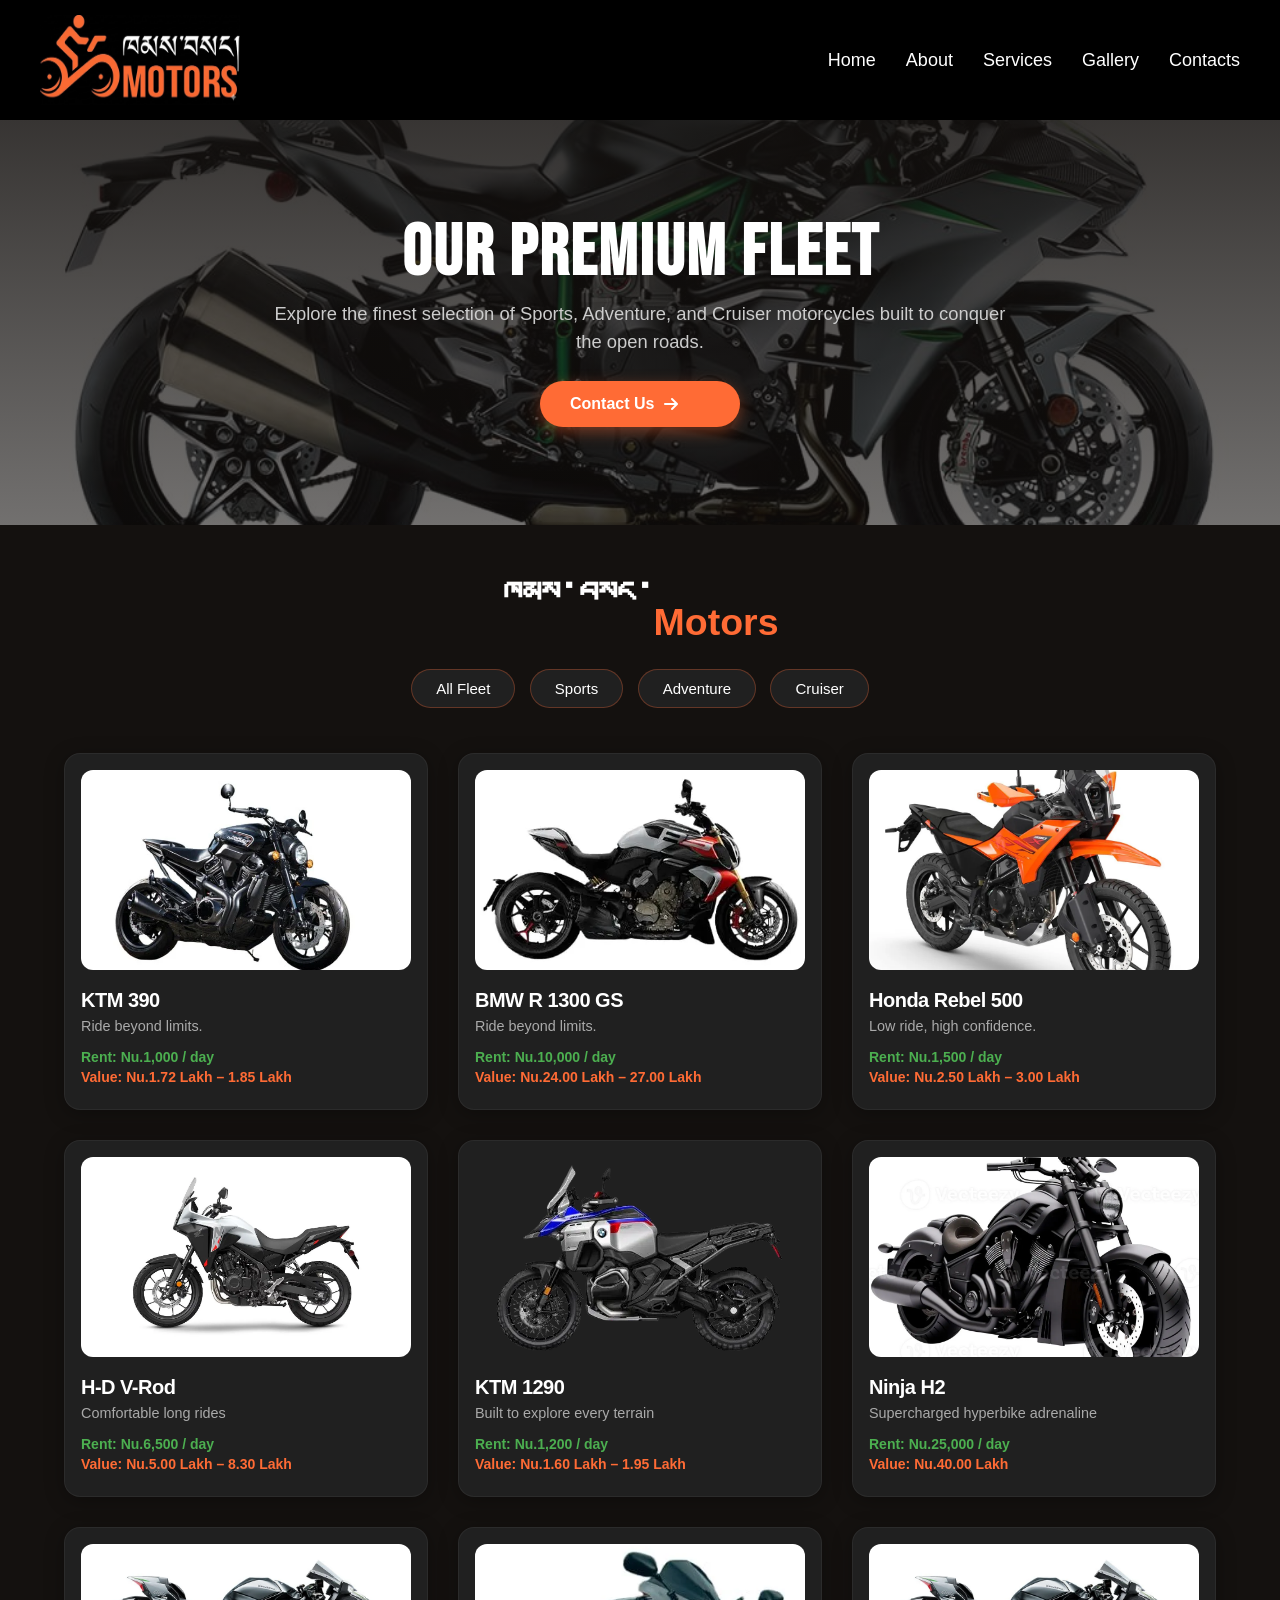
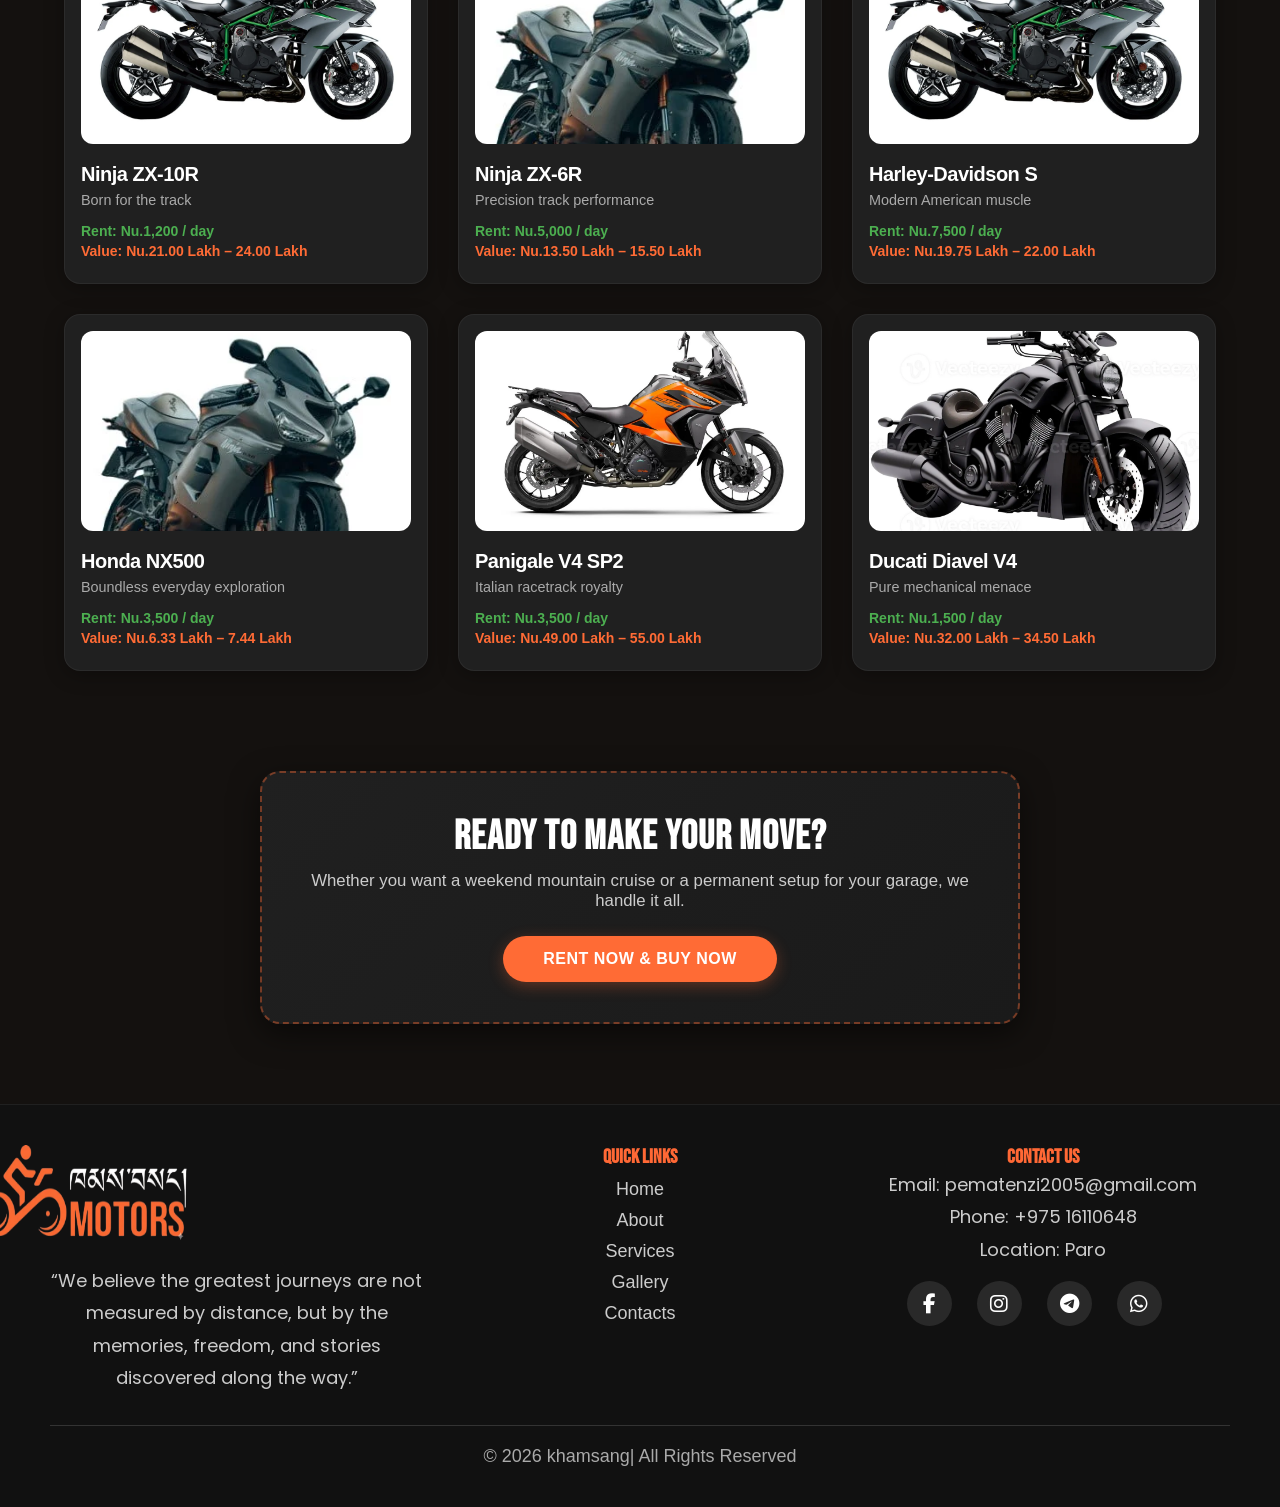
<file: gallery.html>
<!DOCTYPE html>
<html lang="en">
<head>
  <link rel="stylesheet" href="https://cdnjs.cloudflare.com/ajax/libs/font-awesome/6.4.0/css/all.min.css" />
  <meta charset="UTF-8">
  <meta name="viewport" content="width=device-width, initial-scale=1.0">
  <link rel="stylesheet" href="./CSS/gallery.css">
  <link rel="icon"  href="./image/logo 3.jpg">

  <title>Bike Fleet Gallery</title>
</head>
<body>
    
  <header>
    <div class="logo">
      <img src="./image/logo 3.jpg" loading="lazy" alt="Logo" />
    </div>

    <div class="menu-btn" onclick="Menu()">
      <i class="fa-solid fa-bars"></i>
    </div>

    <div class="nav" id="menu">
      <ul>
        <li><a href="index.html">Home</a></li>
        <li><a href="about.html">About</a></li>
        <li><a href="service.html">Services</a></li>
        <li><a href="gallery.html">Gallery</a></li>
        <li><a href="contact.html">Contacts</a></li>
      </ul>
    </div>
  </header>

  <section class="gallery-hero">
    <div class="hero-overlay"></div>
    <div class="hero-content">
      <h1>Our Premium Fleet</h1>
      <p>Explore the finest selection of Sports, Adventure, and Cruiser motorcycles built to conquer the open roads.</p>

      <a href="contact.html" class="service-btn">
              Contact Us
              <i class="fa-solid fa-arrow-right"></i>
              </a>

    </div>
  </section>

  <div class="brand-title">
    <h1><sup>ཁམས་བསང་</sup><span id="tp"><sub>Motors</sub></span></h1>
  </div>

  <div class="filter-buttons">
    <button onclick="filterBikes('all')">All Fleet</button>
    <button onclick="filterBikes('sports')">Sports</button>
    <button onclick="filterBikes('adventure')">Adventure</button>
    <button onclick="filterBikes('cruiser')">Cruiser</button>
  </div>

  <div class="container">
    
    <div class="card" data-category="adventure">
      <img src="./mainnnn/bike 8 G.webp" loading="lazy" alt="KTM 390">
      <h2>KTM 390</h2>
      <p>Ride beyond limits.</p>
      <div class="price">Rent: Nu.1,000 / day</div>
      <div class="price buying-price">Value: Nu.1.72 Lakh – 1.85 Lakh</div>
    </div>

    <div class="card" data-category="adventure">
      <img src="./mainnnn/BIKE 12 G.webp" loading="lazy" alt="BMW R 1300 GS">
      <h2>BMW R 1300 GS</h2>
      <p>Ride beyond limits.</p>
      <div class="price">Rent: Nu.10,000 / day</div>
      <div class="price buying-price">Value: Nu.24.00 Lakh – 27.00 Lakh</div>
    </div>

    <div class="card" data-category="cruiser">
      <img src="./mainnnn/bike 1 G.webp" loading="lazy" alt="Honda Rebel 500">
      <h2>Honda Rebel 500</h2>
      <p>Low ride, high confidence.</p>
      <div class="price">Rent: Nu.1,500 / day</div>
      <div class="price buying-price">Value: Nu.2.50 Lakh – 3.00 Lakh</div>
    </div>

    <div class="card" data-category="cruiser">
      <img src="./mainnnn/bike 10 G.webp" loading="lazy" alt="H-D V-Rod">
      <h2>H-D V-Rod</h2>
      <p>Comfortable long rides</p>
      <div class="price">Rent: Nu.6,500 / day</div>
      <div class="price buying-price">Value: Nu.5.00 Lakh – 8.30 Lakh</div>
    </div>

    <div class="card" data-category="adventure">
      <img src="./mainnnn/bike 3 G.webp" loading="lazy" alt="KTM 1290">
      <h2>KTM 1290</h2>
      <p>Built to explore every terrain</p>
      <div class="price">Rent: Nu.1,200 / day</div>
      <div class="price buying-price">Value: Nu.1.60 Lakh – 1.95 Lakh</div>
    </div>

    <div class="card" data-category="sports">
      <img src="./mainnnn/bike 4 G.webp" loading="lazy" alt="Ninja H2">
      <h2>Ninja H2</h2>
      <p>Supercharged hyperbike adrenaline</p>
      <div class="price">Rent: Nu.25,000 / day</div>
      <div class="price buying-price">Value: Nu.40.00 Lakh</div>
    </div>

    <div class="card" data-category="sports">
      <img src="./mainnnn/bike 6  G.webp" loading="lazy" alt="Ninja ZX-10R">
      <h2>Ninja ZX-10R</h2>
      <p>Born for the track</p>
      <div class="price">Rent: Nu.1,200 / day</div>
      <div class="price buying-price">Value: Nu.21.00 Lakh – 24.00 Lakh</div>
    </div>

    <div class="card" data-category="sports">
      <img src="./mainnnn/bike 9G.webp" loading="lazy" alt="Ninja ZX-6R">
      <h2>Ninja ZX-6R</h2>
      <p>Precision track performance</p>
      <div class="price">Rent: Nu.5,000 / day</div>
      <div class="price buying-price">Value: Nu.13.50 Lakh – 15.50 Lakh</div>
    </div>

    <div class="card" data-category="cruiser">
      <img src="./mainnnn/bike 6  G.webp" loading="lazy" alt="Harley-Davidson S">
      <h2>Harley-Davidson S</h2>
      <p>Modern American muscle</p>
      <div class="price">Rent: Nu.7,500 / day</div>
      <div class="price buying-price">Value: Nu.19.75 Lakh – 22.00 Lakh</div>
    </div>

    <div class="card" data-category="adventure">
      <img src="./mainnnn/bike 9G.webp"  loading="lazy" alt="Honda NX500">
      <h2>Honda NX500</h2>
      <p>Boundless everyday exploration</p>
      <div class="price">Rent: Nu.3,500 / day</div>
      <div class="price buying-price">Value: Nu.6.33 Lakh – 7.44 Lakh</div>
    </div>

    <div class="card" data-category="sports">
      <img src="./mainnnn/bike 5G.webp" loading="lazy" alt="Panigale V4 SP2">
      <h2>Panigale V4 SP2</h2>
      <p>Italian racetrack royalty</p>
      <div class="price">Rent: Nu.3,500 / day</div>
      <div class="price buying-price">Value: Nu.49.00 Lakh – 55.00 Lakh</div>
    </div>

    <div class="card" data-category="cruiser">
      <img src="./mainnnn/bike 4 G.webp" loading="lazy" alt="Ducati Diavel V4">
      <h2>Ducati Diavel V4</h2>
      <p>Pure mechanical menace</p>
      <div class="price">Rent: Nu.1,500 / day</div>
      <div class="price buying-price">Value: Nu.32.00 Lakh – 34.50 Lakh</div>
    </div>

  </div>

  <section class="action-banner">
    <div class="action-card">
      <h2>Ready to Make Your Move?</h2>
      <p>Whether you want a weekend mountain cruise or a permanent setup for your garage, we handle it all.</p>
      <a href="service.html#services-display" class="redirect-btn">Rent Now & Buy Now</a>
    </div>
  </section>

  <footer>

        <div class="footer-container">

            <div class="footer-box">
                <img src="./image/lobg.png " loading="lazy" id="logo">
                
                <p>
                   “We believe the greatest journeys are not measured by distance, but by the memories, freedom, and stories discovered along the way.”
                </p>
            </div>

           
            <div class="footer-box">
                <h3>Quick Links</h3>

                <ul>
                <li><a href="index.html">Home</a></li>
                <li><a href="about.html">About</a></li>
                <li><a href="service.html">Services</a></li>
                <li><a href="gallery.html">Gallery</a></li>
                <li><a href="contact.html">Contacts</a></li>
            </ul>
                
            </div>

            
             <div class="footer-box">
    <h3>Contact Us</h3>
    <p>Email: pematenzi2005@gmail.com</p>
    <p>Phone: +975 16110648</p>
    <p>Location: Paro</p>

    <div class="social-icons">
        <a href="https://www.facebook.com/KhamsangMotors" target="_blank">
            <i class="fa-brands fa-facebook-f"></i>
        </a>

        <a href="https://www.instagram.com/khamsangmotors" target="_blank">
            <i class="fa-brands fa-instagram"></i>
        </a>

        <a href="https://t.me/khamsangmotors" target="_blank">
            <i class="fa-brands fa-telegram"></i>
        </a>

        <a href="https://wa.me/97516110648" target="_blank">
            <i class="fa-brands fa-whatsapp"></i>
        </a>
    </div>
</div>
              
              

        </div>

        
        <div class="footer-bottom">
            <p>© 2026 khamsang| All Rights Reserved</p>
        </div>

    </footer>
  <script src="./JS/gallery.js"></script>
</body>
</html>
</file>
<file: CSS/gallery.css>
@import url('https://fonts.googleapis.com/css2?family=Bebas+Neue&display=swap');
@import url('https://fonts.googleapis.com/css2?family=Poppins:ital,wght@0,100;0,200;0,300;0,400;0,500;0,600;0,700;0,800;0,900;1,100;1,200;1,300;1,400;1,500;1,600;1,700;1,800;1,900&display=swap');
@import url('https://fonts.googleapis.com/css2?family=Montserrat:ital,wght@0,100..900;1,100..900&display=swap');

* {
  margin: 0;
  padding: 0;
  box-sizing: border-box;
  font-family:Arial, sans-serif;
}

body {
  background: #14110f;
  color: white;
}

/* Header Navbar Styling */
header {
    background: black;
    color: white;
    display: flex;
    justify-content: space-between;
    align-items: center;
    padding: 15px 40px;
    position: relative;
    z-index: 100;
}
       
.logo img {
    width: 200px;
    height: 90px;
    /* border-radius: 45px; */
    display: block;
}
        
.nav ul {
    display: flex;
    list-style: none;
    gap: 30px;
}

.nav ul li a {
    color: white;
    text-decoration: none;
    font-size: 18px;
    transition: 0.3s ease;
}

.nav ul li a:hover {
    color: #FF6B35;
}
        
.menu-btn {
    font-size: 30px;
    cursor: pointer;
    display: none;
    color: white;
}


/* BRAND NEW GALLERY HERO SECTION */
.gallery-hero {
  position: relative;
  width: 100%;
  height: 45vh;
  min-height: 350px;
  background-image: url('../image/img\ 6.jpg'); /* Dynamically falls back to your local ninja image */
  background-size: cover;
  background-position: center;
  background-repeat: no-repeat;
  display: flex;
  justify-content: center;
  align-items: center;
  text-align: center;
  padding: 20px;
}

.hero-overlay {
  position: absolute;
  top: 0;
  left: 0;
  width: 100%;
  height: 100%;
  background: linear-gradient(rgba(20, 17, 15, 0.85), rgba(20, 17, 15, 0.6));
  z-index: 1;
}

/*  */
.service-btn{
  width: 200px;
    display:flex;
    align-items:center;
    gap:10px;
    margin: auto;
    margin-top:25px;
    padding:14px 30px;
    background:#FF6B35;
    color:white;
    text-decoration:none;
    border-radius:50px;
    font-size:16px;
    font-weight:600;
    transition:0.3s ease;
    box-shadow:0 5px 15px rgba(255,107,53,0.4);
}

.service-btn:hover{
    background:white;
    color:#FF6B35;
    transform:translateY(-3px);
}

.service-btn i{
    transition:0.3s ease;
}

.service-btn:hover i{
    transform:translateX(5px);
}
/*  */

.hero-content {
  position: relative;
  z-index: 2;
  max-width: 750px;
}

.gallery-hero h1 {
  font-family: "Bebas Neue", sans-serif;
  font-size: 4.5rem;
  letter-spacing: 2px;
  color: white;
  margin: 0 0 10px 0; /* Resets global H1 margins inside hero */
  line-height: 1;
}

.hero-content p {
  font-size: 1.15rem;
  color: #ccc;
  font-weight: 300;
  line-height: 1.5;
}

/* Main Gallery Headers styling wrapper */
.brand-title h1 {
  text-align: center;
  margin: 50px 0 20px;
  font-size: 45px;
  color: white;
  font-family: "Archivo Black", sans-serif;
}

#tp {
  color: #ff6b35;
}

/* Tab Filtering Component */
.filter-buttons {
  text-align: center;
  margin-bottom: 40px;
}

.filter-buttons button {
  padding: 10px 24px;
  margin: 5px;
  border: 1px solid rgba(255, 107, 53, 0.3);
  border-radius: 25px;
  background: #202020;
  color: white;
  cursor: pointer;
  font-size: 15px;
  font-weight: 500;
  transition: all 0.3s ease;
}

.filter-buttons button:hover {
  background: #ff6b35;
  color: #14110f;
  box-shadow: 0 4px 15px rgba(255, 107, 53, 0.3);
}

/* Grid Gallery Matrix Layout */
.container {
  width: 90%;
  max-width: 1200px;
  margin: 0 auto;
  display: grid;
  grid-template-columns: repeat(auto-fill, minmax(280px, 1fr));
  gap: 30px;
  padding-bottom: 60px;
}

.card {
  background: #202020;
  border: 1px solid rgba(255, 255, 255, 0.05);
  padding: 16px;
  border-radius: 16px;
  box-shadow: 0 4px 20px rgba(0, 0, 0, 0.3);
  transition: transform 0.3s cubic-bezier(0.175, 0.885, 0.32, 1.275);
}

.card:hover {
  transform: translateY(-8px);
  border-color: rgba(255, 107, 53, 0.4);
}

.card img {
  width: 100%;
  height: 200px;
  border-radius: 12px;
  object-fit: cover;
}

.card h2 {
  margin-top: 15px;
  font-family: "Archivo Black", sans-serif;
  font-size: 1.25rem;
  color: white;
  letter-spacing: -0.5px;
}

.card p {
  color: #aaa;
  font-size: 0.9rem;
  margin: 6px 0 15px;
  font-weight: 300;
}

.price {
  color: #4caf50;
  font-size: 14px;
  font-weight: 600;
  margin-bottom: 4px;
}

.buying-price {
  color: #ff6b35;
  margin-bottom: 8px;
}

/* REDIRECTION ACTION BLOCK */
.action-banner {
  max-width: 800px;
  margin: 40px auto 80px;
  padding: 0 20px;
}

.action-card {
  background: linear-gradient(135deg, #202020 0%, #1a1a1a 100%);
  border: 2px dashed rgba(255, 107, 53, 0.4);
  padding: 40px 30px;
  border-radius: 20px;
  text-align: center;
  box-shadow: 0 10px 30px rgba(0,0,0,0.5);
}

.action-card h2 {
  font-family: "Bebas Neue", sans-serif;
  font-size: 2.5rem;
  letter-spacing: 1px;
  color: white;
  margin-bottom: 10px;
}

.action-card p {
  color: #ccc;
  margin-bottom: 25px;
  font-weight: 300;
  font-size: 1.05rem;
}

.redirect-btn {
  display: inline-block;
  background: #ff6b35;
  color: white;
  text-decoration: none;
  padding: 14px 40px;
  border-radius: 30px;
  font-size: 16px;
  font-weight: 700;
  text-transform: uppercase;
  letter-spacing: 0.5px;
  box-shadow: 0 4px 15px rgba(255, 107, 53, 0.3);
  transition: transform 0.2s, background-color 0.2s;
}

.redirect-btn:hover {
  background: #e0531f;
  transform: scale(1.03);
}

/* Footer Section Grid Structure */
footer {
  background: #0a0a0a;
  color: white;
  padding: 60px 40px 20px;
  border-top: 1px solid #202020;
}

.footer-container {
  display: flex;
  justify-content: space-between;
  flex-wrap: wrap;
  gap: 40px;
  max-width: 1200px;
  margin: 0 auto;
}

.footer-box {
  flex: 1;
  min-width: 250px;
}

.footer-logo-wrap {
  display: flex;
  flex-direction: column;
  align-items: flex-start;
  margin-bottom: 15px;
}

#logo{
            height: 100px;
            width: 200px;
            /* border-radius: 50px; */
            margin-left: -300px;
            margin-bottom: 15px;
        }

body::-webkit-scrollbar{
  display: none;
 }

/* footer */
 footer{
            background:#111;
            color:white;
            padding:40px 50px;
            margin-top:auto;
        }

        .footer-container{
            display:flex;
            justify-content:space-between;
            text-align: center;
            flex-wrap:wrap;
            gap:30px;
        }

        .footer-box{
            flex:1;
            min-width:220px;
            font-size: 18px;
        }

        .footer-box h2{
            margin-top:-40px;
            color:#FF6835;
            font-family: "Bebas Neue", sans-serif;
        }

        .footer-box h3{
            color:#FF6835;
            font-family: "Bebas Neue", sans-serif;
            font-size: 20px;
        }

        .footer-box p{
            line-height:1.8;
            color:#ccc;
             font-family: "Poppins", sans-serif;
        }

        .footer-box ul{
            list-style:none;
        }

        .footer-box ul li{
            margin:10px 0;
        }

        .footer-box ul li a{
            color:#ccc;
            text-decoration:none;
            transition:0.3s;
        }

        .footer-box ul li a:hover{
            color:orange;
        }

        .footer-bottom{
            text-align:center;
            border-top:1px solid #333;
            margin-top:30px;
            font-size: 18px;
            padding-top:20px;
            color:#aaa;
        }

        
        /* icon */
.social-icons{
    display:flex;
    gap:15px;
    margin-left: 50px;
    margin-top: 15px;
   
    
}

.social-icons a{
    width:45px;
    height:45px;
    display:flex;
    align-items:center;
    justify-content:center;
    text-decoration:none;
    border-radius:50%;
    background:rgba(255,255,255,0.1);
    color:white;
    font-size:20px;
    transition:all 0.3s ease;
    margin-right: 10px;
}

.social-icons a:hover{
    transform:translateY(-5px);
    background:white;
    color:black;
}


/* Responsive Structural Breakpoints */
@media(max-width: 768px) {
  header {
    padding: 15px 20px;
  }
  
  .menu-btn {
    display: block;
  }

  .nav {
    display: none;
    position: absolute;
    top: 100%;
    left: 0;
    width: 100%;
    background: black;
    z-index: 100;
    padding: 20px;
  }
  
  .nav.active {
    display: block;
  }

  .nav ul {
    flex-direction: column;
    gap: 15px;
    text-align: center;
  }

  .gallery-hero h1 {
    font-size: 2.8rem;
  }

  .hero-content p {
    font-size: 0.95rem;
  }

  .brand-title h1 {
    font-size: 32px;
  }

  .container {
    width: 95%;
    grid-template-columns: 1fr;
    gap: 20px;
  }

  .filter-buttons button {
    padding: 6px 14px;
    font-size: 13px;
  }
 #logo{
            height: 100px;
            width: 200px;
            margin-left: -30px;
            margin-bottom: 15px;
        }

.social-icons{
        justify-content: center;
        flex-wrap: wrap;
        margin-left: 0;
        gap: 10px;
    }

    .social-icons a{
        width: 35px;
        height: 35px;
        font-size: 16px;
        margin-right: 0;
    }
  

}
</file>
